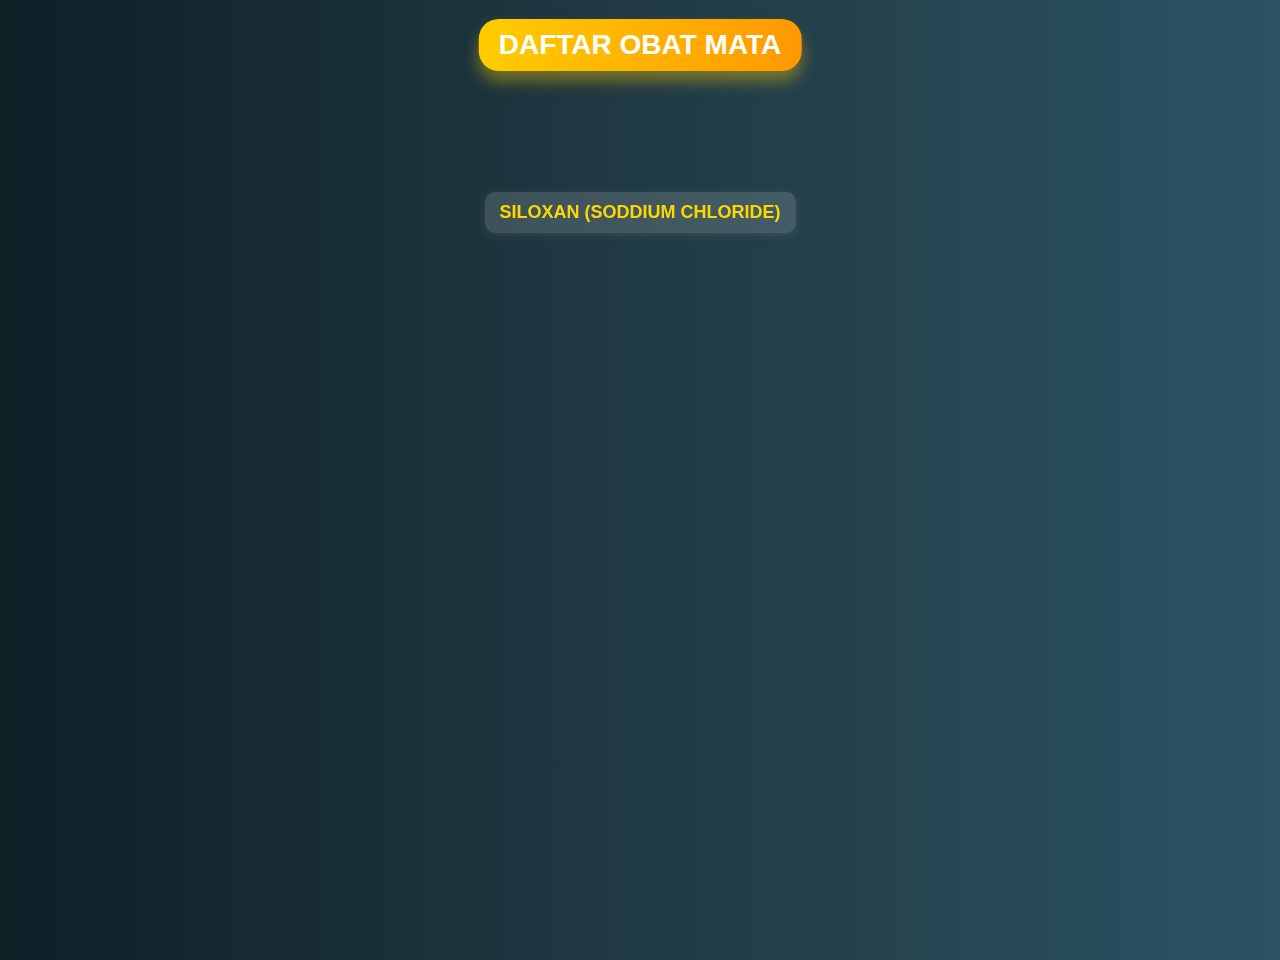
<file: index.html>
<!DOCTYPE html>
<html lang="en">
<head>
    <meta charset="UTF-8">
    <meta name="viewport" content="width=device-width, initial-scale=1.0">
    <title>Daftar Obat Mata</title>
    <link rel="stylesheet" href="style.css">
</head>
<body>
    <h1>Daftar Obat Mata</h1>
    <ul>
        
            <li><a href="medis.html">SILOXAN (SODDIUM CHLORIDE)</a></li>
           
    </ul>
</body>
</html>
</file>
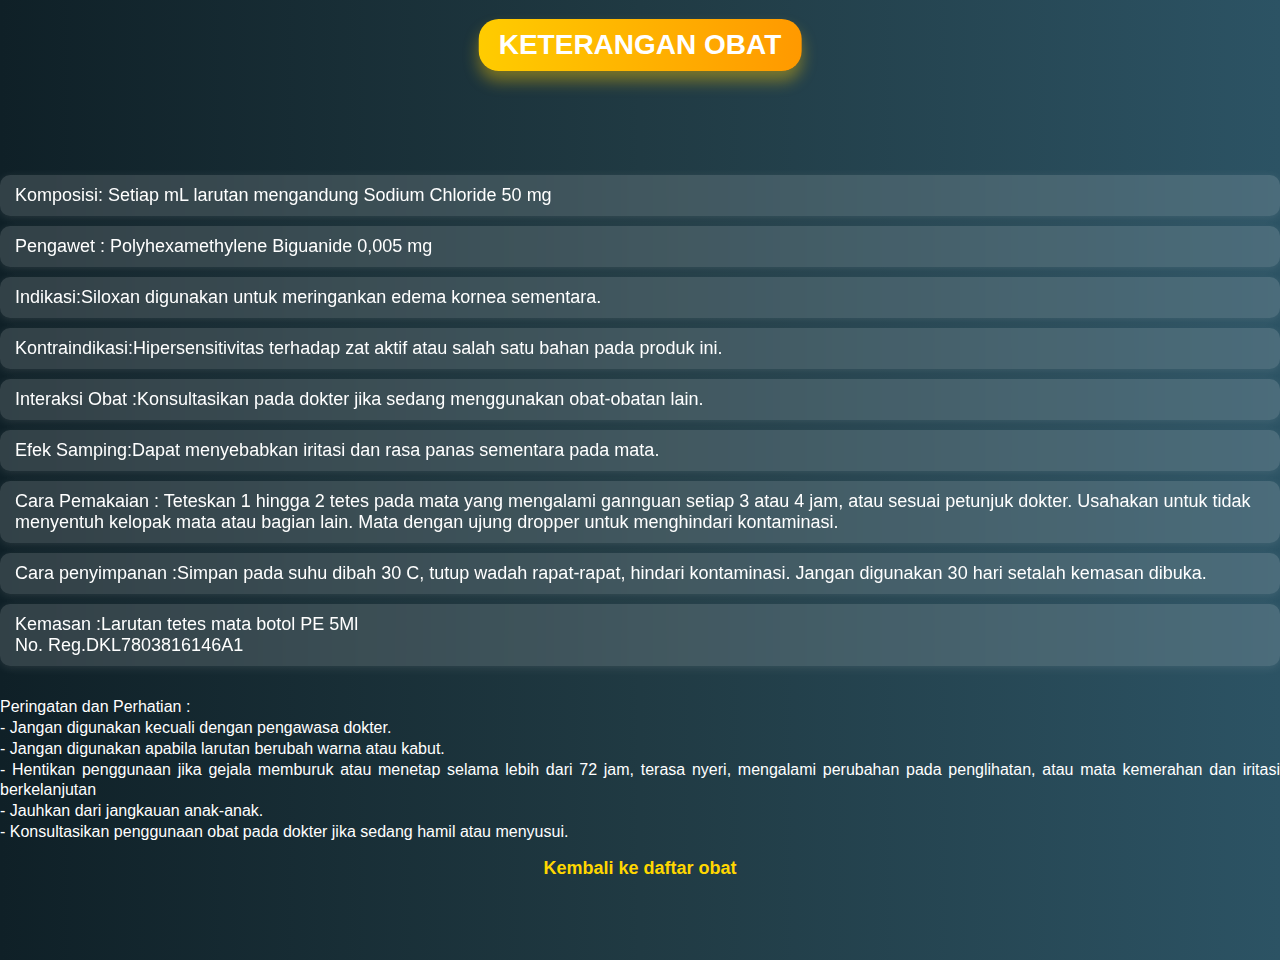
<file: medis.html>
<!DOCTYPE html>
<html lang="en">
<head>
    <meta charset="UTF-8">
    <meta name="viewport" content="width=device-width, initial-scale=1.0">
    <title>Keterangan Obat</title>
    <link rel="stylesheet" href="tes.css">
</head>
<body>
    <h1>Keterangan Obat</h1> <br><br><br>
    <ul>
        <li>Komposisi: Setiap mL larutan mengandung Sodium Chloride 50 mg</li>
        <li>Pengawet : Polyhexamethylene Biguanide			0,005 mg</li>
        <li>Indikasi:Siloxan digunakan untuk meringankan edema kornea sementara.  </li>
        <li>Kontraindikasi:Hipersensitivitas terhadap zat aktif atau salah satu bahan pada produk ini.</li>
        <li>Interaksi Obat :Konsultasikan pada dokter jika sedang menggunakan obat-obatan lain.</li>
        <li>Efek Samping:Dapat menyebabkan iritasi dan rasa panas sementara pada mata.</li>
        <li>Cara Pemakaian : Teteskan 1 hingga 2 tetes pada mata yang mengalami gannguan setiap 3 atau 4 jam, atau sesuai petunjuk dokter. Usahakan untuk tidak menyentuh kelopak mata atau bagian lain. Mata dengan ujung dropper untuk menghindari kontaminasi.</li>
        <li>Cara penyimpanan :Simpan pada suhu dibah 30 C, tutup wadah rapat-rapat, hindari kontaminasi. Jangan digunakan 30 hari setalah kemasan dibuka.</li>
        <li>Kemasan :Larutan tetes mata botol PE 5Ml <br>
            No. Reg.DKL7803816146A1 </li>

       
    
</ul>
<p style="text-align: justify;">
    Peringatan dan Perhatian : <br>
    - Jangan digunakan kecuali dengan pengawasa dokter. <br>
    -	Jangan digunakan apabila larutan berubah warna atau kabut. <br>
    -	Hentikan penggunaan jika gejala memburuk atau menetap selama lebih dari 72 jam, terasa nyeri, mengalami perubahan pada penglihatan, atau mata kemerahan dan iritasi berkelanjutan <br>
    -	Jauhkan dari jangkauan anak-anak. <br>
    -	Konsultasikan penggunaan obat pada dokter jika sedang hamil atau menyusui.
    
</p>
    <a href="index.html">Kembali ke daftar obat</a>
</body>
</html>
</file>
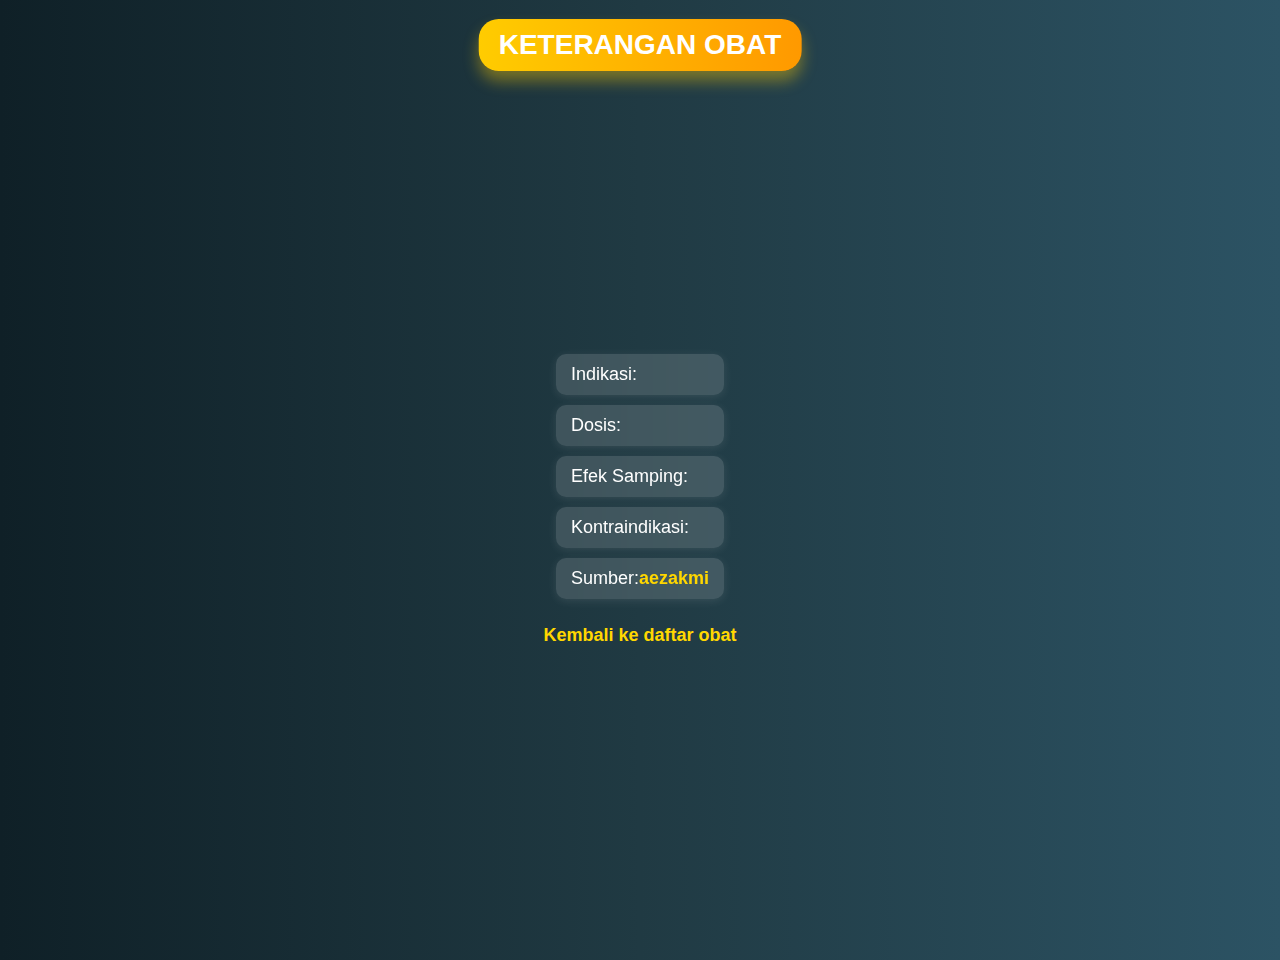
<file: medis1.html>
<!DOCTYPE html>
<html lang="en">
<head>
    <meta charset="UTF-8">
    <meta name="viewport" content="width=device-width, initial-scale=1.0">
    <title>Keterangan Obat</title>
    <link rel="stylesheet" href="tes.css">
</head>
<body>
    <h1>Keterangan Obat</h1>
    <ul>
        
        <li>Indikasi:  </li>
        <li>Dosis:</li>
        <li>Efek Samping:</li>
        <li>Kontraindikasi:</li>
        <li>Sumber:<a href="index.html">aezakmi</a></li>
    
</ul>
    <a href="index.html">Kembali ke daftar obat</a>
</body>
</html>
</file>
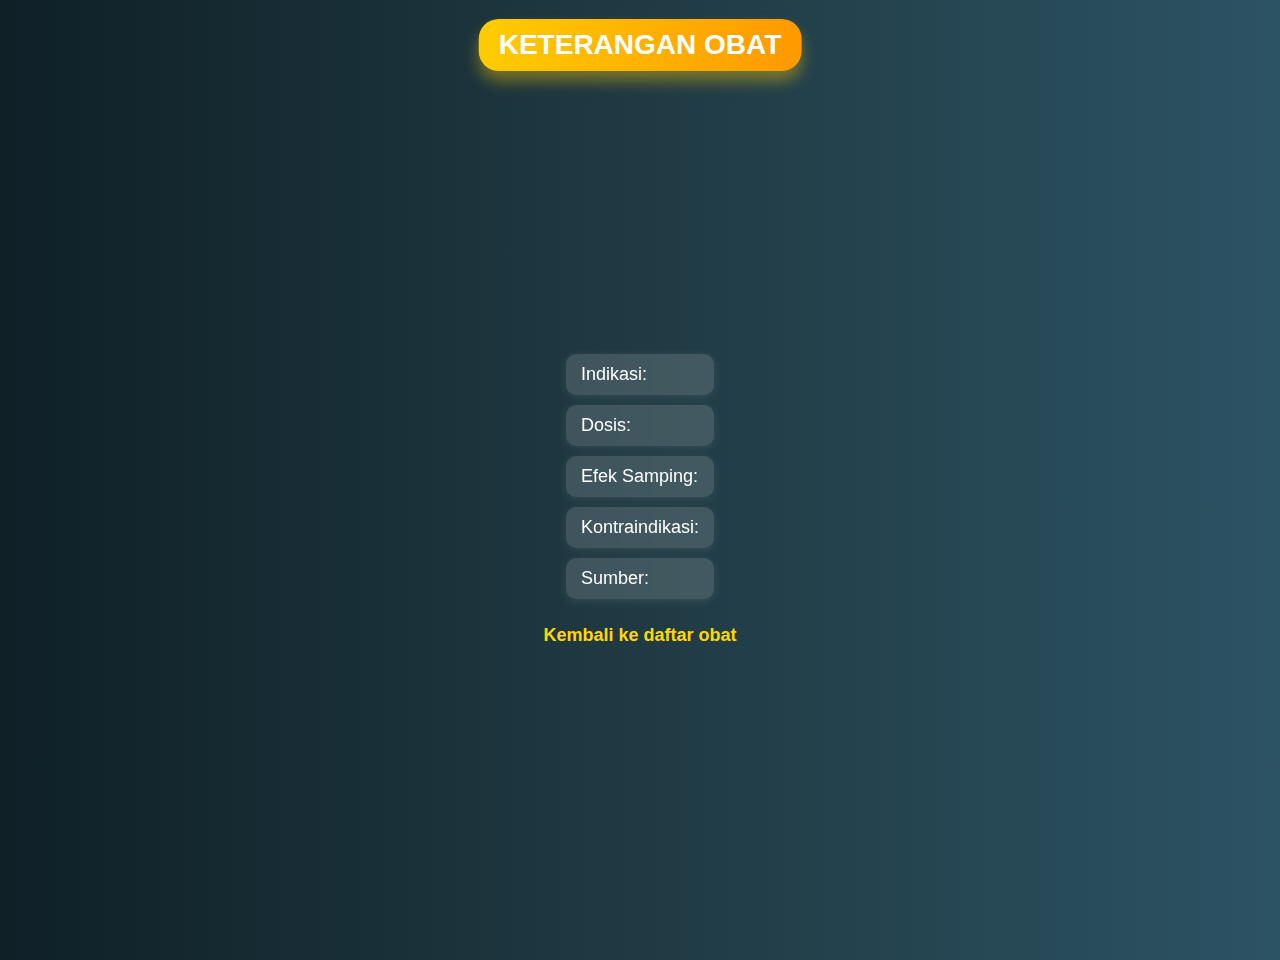
<file: medis2.html>
<!DOCTYPE html>
<html lang="en">
<head>
    <meta charset="UTF-8">
    <meta name="viewport" content="width=device-width, initial-scale=1.0">
    <title>Keterangan Obat</title>
    <link rel="stylesheet" href="tes.css">
</head>
<body>
    <h1>Keterangan Obat</h1>
    <ul>
        
        <li>Indikasi:  </li>
        <li>Dosis:</li>
        <li>Efek Samping:</li>
        <li>Kontraindikasi:</li>
        <li>Sumber:</li>
    
</ul>
    <a href="index.html">Kembali ke daftar obat</a>
</body>
</html>
</file>
<file: style.css>
body {
    font-family: 'Poppins', sans-serif;
    margin: 0;
    padding: 0;
    background: linear-gradient(to right, #0f2027, #203a43, #2c5364);
    text-align: center;
    color: #fff;
    min-height: 100vh;
    display: flex;
    flex-direction: column;
    justify-content: center;
    align-items: center;
    padding-top: 60px
}

h1 {
    color: #fff;
    background: linear-gradient(to right, #ffcc00, #ff9900);
    display: inline-block;
    padding: 10px 20px;
    border-radius: 20px;
    font-weight: bold;
    font-size: 28px;
    text-transform: uppercase;
    box-shadow: 0 10px 15px rgba(255, 204, 0, 0.4);
    animation: glow 5s infinite alternate;
    
    position: absolute;
    top: 0;
    left: 50%;
    transform: translateX(-50%);
    margin: 10;
}


@keyframes glow {
    0% { box-shadow: 0 0 10px rgba(255, 204, 0, 0.4); }
    100% { box-shadow: 0 0 20px rgba(255, 204, 0, 0.8); }
}

ul {
    list-style: none;
    padding: 0;
    margin-top: -580px;
}

li {
    margin: 10px 0;
    background: rgba(255, 255, 255, 0.15);
    padding: 10px 15px;
    border-radius: 10px;
    transition: 0.4s;
    font-size: 18px;
    font-weight: 500;
    backdrop-filter: blur(10px);
    box-shadow: 0 2px 10px rgba(255, 255, 255, 0.1);
    text-align: left; /* Pastikan teks berada di kiri */
}

li:hover {
    background: rgba(255, 255, 255, 0.3);
    transform: scale(1.05);
}

p {
    
    font-size: 16px;
    line-height: 1.3; /* Meningkatkan keterbacaan */
    margin-top: 5px; /* Atur jarak antara paragraf dan H1 */
    margin-bottom: 15px; /* Beri jarak antar paragraf */
    text-align: left; /* Teks rata kiri */
    width: 100%; /* Agar lebih rapi dalam lebar tertentu */
}



a {
    text-decoration: none;
    color: #FFD700;
    font-weight: bold;
    transition: 0.3s;
    font-size: 18px;
}

a:hover {
    text-decoration: underline;
    color: #ffcc00;
}

img {
    max-width: 220px;
    margin-top: 20px;
    border: 5px solid #FFD700;
    border-radius: 15px;
    box-shadow: 0 6px 15px rgba(255, 215, 0, 0.4);
    transition: transform 0.3s;
}

img:hover {
    transform: scale(1.1);
}

.button {
    background: linear-gradient(to right, #ffcc00, #ff9900);
    color: white;
    padding: 12px 25px;
    border: none;
    border-radius: 30px;
    font-size: 18px;
    font-weight: bold;
    cursor: pointer;
    transition: 0.3s ease-in-out;
    box-shadow: 0 4px 10px rgba(255, 204, 0, 0.4);
    position: relative;
    overflow: hidden;
}

/* Efek hover */
.button:hover {
    background: linear-gradient(to right, #ff9900, #ff6600);
    transform: scale(1.05);
    box-shadow: 0 6px 15px rgba(255, 165, 0, 0.5);
}

/* Efek saat tombol ditekan */
.button:active {
    transform: scale(0.95);
    box-shadow: 0 2px 5px rgba(255, 204, 0, 0.3);
}

/* Efek animasi klik */
.button::after {
    content: "";
    position: absolute;
    width: 100px;
    height: 100px;
    background: rgba(255, 255, 255, 0.5);
    top: 50%;
    left: 50%;
    transform: translate(-50%, -50%) scale(0);
    border-radius: 50%;
    transition: transform 0.3s ease-out;
}

/* Efek ripple (gelombang) saat tombol diklik */
.button:active::after {
    transform: translate(-50%, -50%) scale(3);
    opacity: 0;
}
</file>
<file: tes.css>
body {
    font-family: 'Poppins', sans-serif;
    margin: 0;
    padding: 0;
    background: linear-gradient(to right, #0f2027, #203a43, #2c5364);
    text-align: center;
    color: #fff;
    min-height: 100vh;
    display: flex;
    flex-direction: column;
    justify-content: center;
    align-items: center;
    padding-top: 60px
}

h1 {
    color: #fff;
    background: linear-gradient(to right, #ffcc00, #ff9900);
    display: inline-block;
    padding: 10px 20px;
    border-radius: 20px;
    font-weight: bold;
    font-size: 28px;
    text-transform: uppercase;
    box-shadow: 0 10px 15px rgba(255, 204, 0, 0.4);
    animation: glow 5s infinite alternate;
    
    position: absolute;
    top: 0;
    left: 50%;
    transform: translateX(-50%);
    margin: 10;
}


@keyframes glow {
    0% { box-shadow: 0 0 10px rgba(255, 204, 0, 0.4); }
    100% { box-shadow: 0 0 20px rgba(255, 204, 0, 0.8); }
}

ul {
    list-style: none;
    padding: 0;
    margin-top: -30px;
}

li {
    margin: 10px 0;
    background: rgba(255, 255, 255, 0.15);
    padding: 10px 15px;
    border-radius: 10px;
    transition: 0.4s;
    font-size: 18px;
    font-weight: 500;
    backdrop-filter: blur(10px);
    box-shadow: 0 2px 10px rgba(255, 255, 255, 0.1);
    text-align: left; /* Pastikan teks berada di kiri */
}

li:hover {
    background: rgba(255, 255, 255, 0.3);
    transform: scale(1.05);
}

p {
    
    font-size: 16px;
    line-height: 1.3; /* Meningkatkan keterbacaan */
    margin-top: 5px; /* Atur jarak antara paragraf dan H1 */
    margin-bottom: 15px; /* Beri jarak antar paragraf */
    text-align: left; /* Teks rata kiri */
    width: 100%; /* Agar lebih rapi dalam lebar tertentu */
}



a {
    text-decoration: none;
    color: #FFD700;
    font-weight: bold;
    transition: 0.3s;
    font-size: 18px;
}

a:hover {
    text-decoration: underline;
    color: #ffcc00;
}

img {
    max-width: 220px;
    margin-top: 20px;
    border: 5px solid #FFD700;
    border-radius: 15px;
    box-shadow: 0 6px 15px rgba(255, 215, 0, 0.4);
    transition: transform 0.3s;
}

img:hover {
    transform: scale(1.1);
}

.button {
    background: linear-gradient(to right, #ffcc00, #ff9900);
    color: white;
    padding: 12px 25px;
    border: none;
    border-radius: 30px;
    font-size: 18px;
    font-weight: bold;
    cursor: pointer;
    transition: 0.3s ease-in-out;
    box-shadow: 0 4px 10px rgba(255, 204, 0, 0.4);
    position: relative;
    overflow: hidden;
}

/* Efek hover */
.button:hover {
    background: linear-gradient(to right, #ff9900, #ff6600);
    transform: scale(1.05);
    box-shadow: 0 6px 15px rgba(255, 165, 0, 0.5);
}

/* Efek saat tombol ditekan */
.button:active {
    transform: scale(0.95);
    box-shadow: 0 2px 5px rgba(255, 204, 0, 0.3);
}

/* Efek animasi klik */
.button::after {
    content: "";
    position: absolute;
    width: 100px;
    height: 100px;
    background: rgba(255, 255, 255, 0.5);
    top: 50%;
    left: 50%;
    transform: translate(-50%, -50%) scale(0);
    border-radius: 50%;
    transition: transform 0.3s ease-out;
}

/* Efek ripple (gelombang) saat tombol diklik */
.button:active::after {
    transform: translate(-50%, -50%) scale(3);
    opacity: 0;
}
</file>
